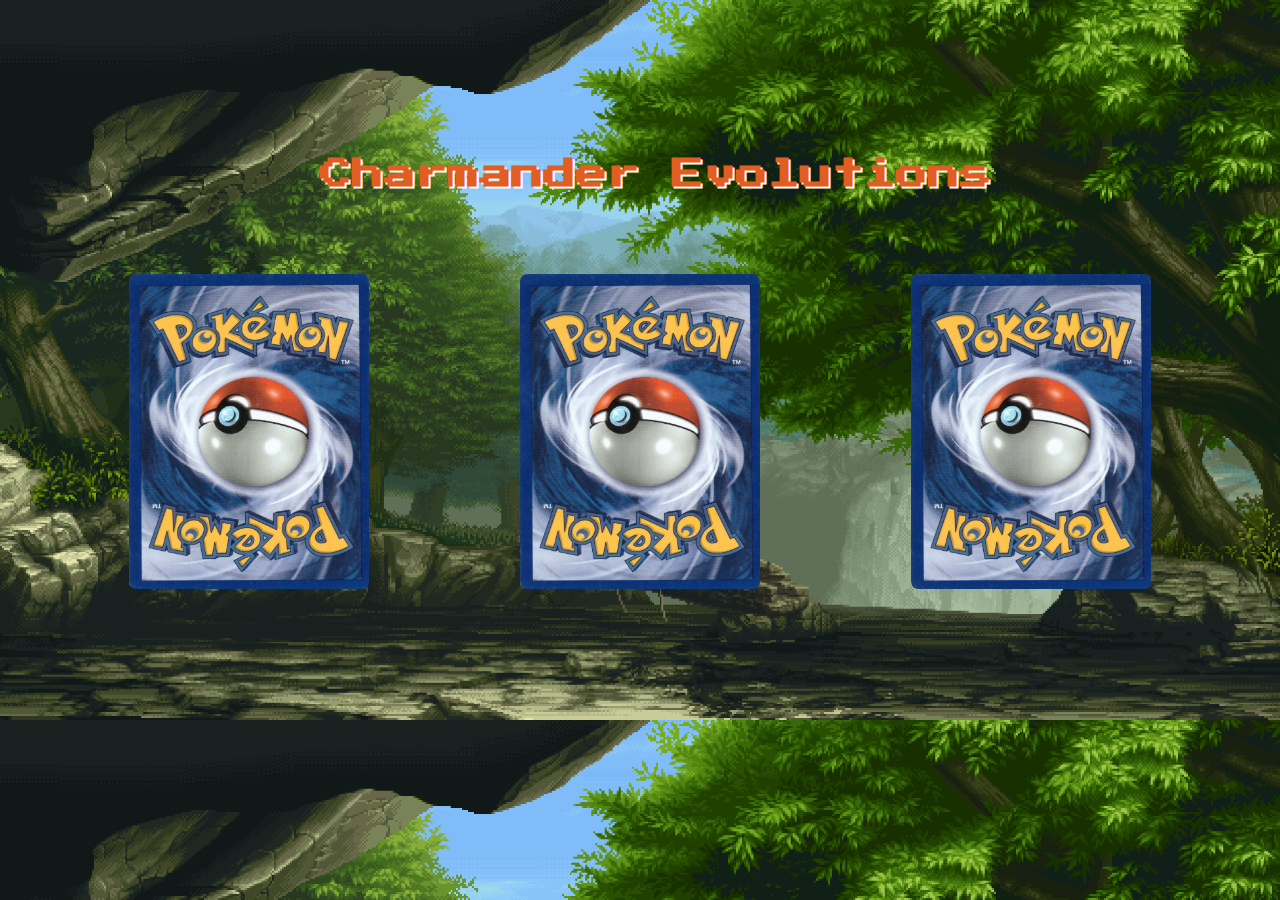
<file: index.html>
<!DOCTYPE html>
<html lang="en">
<head>
    <meta charset="UTF-8">
    <meta http-equiv="X-UA-Compatible" content="IE=edge">
    <meta name="viewport" content="width=device-width, initial-scale=1.0">
    <title>Mini Pokedex</title>
    <link rel="preconnect" href="https://fonts.googleapis.com">
<link rel="preconnect" href="https://fonts.gstatic.com" crossorigin>
<link href="https://fonts.googleapis.com/css2?family=Luckiest+Guy&family=Press+Start+2P&display=swap" rel="stylesheet">
<link rel="stylesheet" href="css/main.css">
</head>
<body>
    <h1>Charmander Evolutions</h1>
<div class="imgFlex">

    <div class="card">
        <div class="innerCard">
            <div class="front">
                <img class="cardStyle" src="images/pokemonCard.jpg" width="240em" height="315em" alt="Charmander">
            </div>
            <div class="back">
                <a href="charmander.html">  <img class="cardStyle" src="images/charmander.png" width="240em" height="315em" alt="Charmander"></a>
            </div>
        </div>
    </div>

    <div class="card">
        <div class="innerCard">
            <div class="front">
                <img class="cardStyle" src="images/pokemonCard.jpg" width="240em" height="315em" alt="Charmeleon">
            </div>
            <div class="back">
               <a href="charmeleon.html"><img class="cardStyle" src="images/charmeleon.png" width="240em" height="315em" alt="Charmeleon"></a>
            </div>
        </div>
    </div>

    <div class="card">
        <div class="innerCard">
            <div class="front">
                <img class="cardStyle" src="images/pokemonCard.jpg" width="240em" height="315em" alt="Charizard">
            </div>
            <div class="back">
                <a href="charizard.html">  <img class="cardStyle" src="images/charizard.png" width="240em" height="315em" alt="Charizard"></a>
            </div>
        </div>
    </div>
</div>
</body>
</html>
</file>
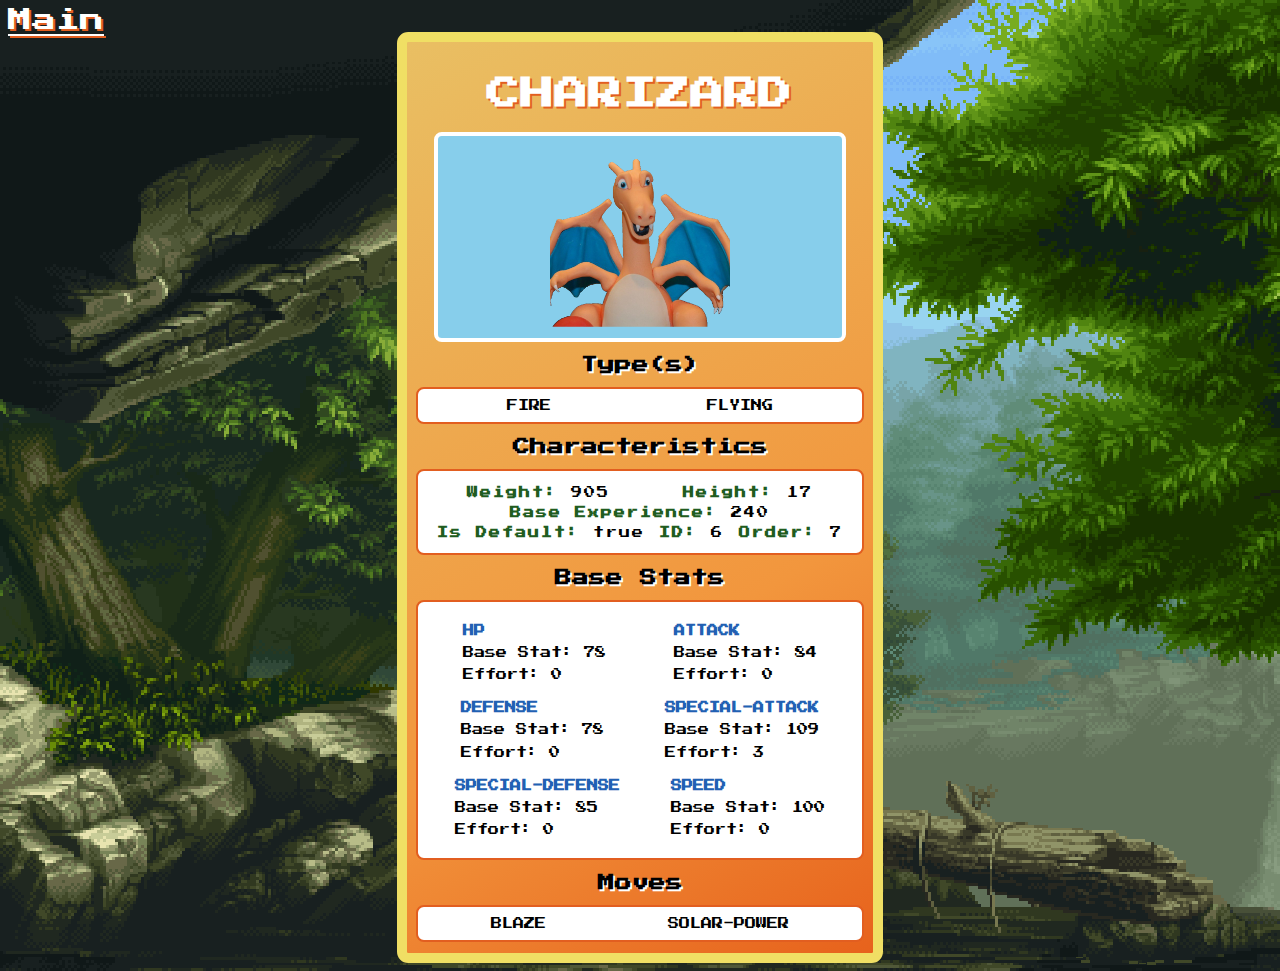
<file: charizard.html>
<!DOCTYPE html>
<html lang="en">
<head>
    <meta charset="UTF-8">
    <meta http-equiv="X-UA-Compatible" content="IE=edge">
    <meta name="viewport" content="width=device-width, initial-scale=1.0">
    <link rel="preconnect" href="https://fonts.googleapis.com">
    <link rel="preconnect" href="https://fonts.gstatic.com" crossorigin>
    <link href="https://fonts.googleapis.com/css2?family=Luckiest+Guy&family=Press+Start+2P&display=swap" rel="stylesheet">
    <link rel="stylesheet" href="css/page.css">
    <title>Charizard</title>
</head>
<body>
    <nav>
        <a href="index.html">Main</a>
    </nav>
    <div id="cardStats"></div>
    <script src="js/script.js"></script>
</body>
</html>
</file>
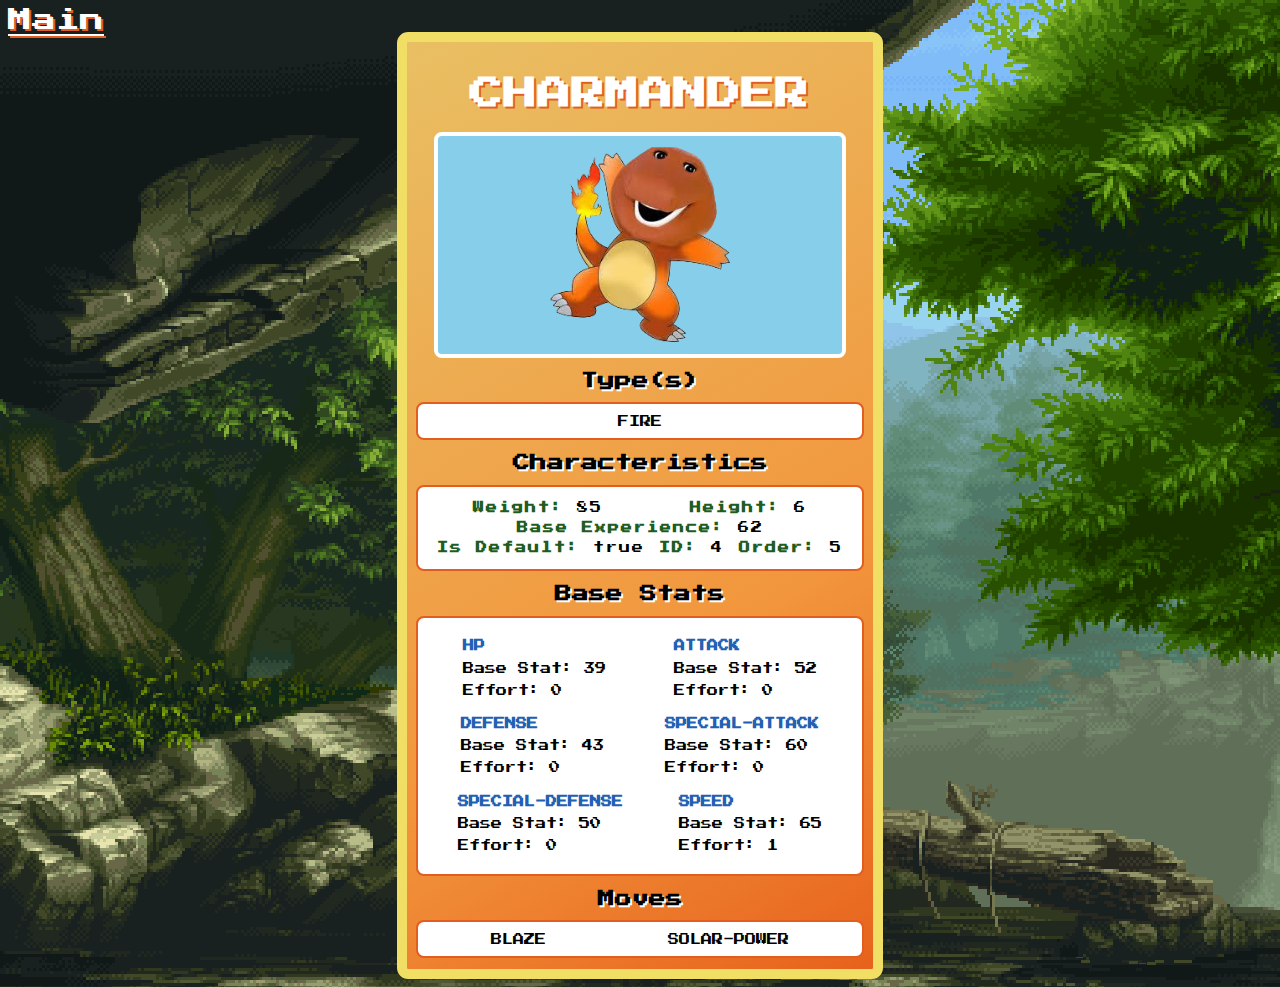
<file: charmander.html>
<!DOCTYPE html>
<html lang="en">
<head>
    <meta charset="UTF-8">
    <meta http-equiv="X-UA-Compatible" content="IE=edge">
    <meta name="viewport" content="width=device-width, initial-scale=1.0">
    <link rel="preconnect" href="https://fonts.googleapis.com">
    <link rel="preconnect" href="https://fonts.gstatic.com" crossorigin>
    <link href="https://fonts.googleapis.com/css2?family=Luckiest+Guy&family=Press+Start+2P&display=swap" rel="stylesheet">
    <title>Charmander</title>
    <link rel="stylesheet" href="css/page.css">
</head>
<body>
    <nav>
        <a href="index.html">Main</a>
    </nav>
<div id="cardStats"></div>
    <script src="js/script.js"></script>
</body>
</html>
</file>
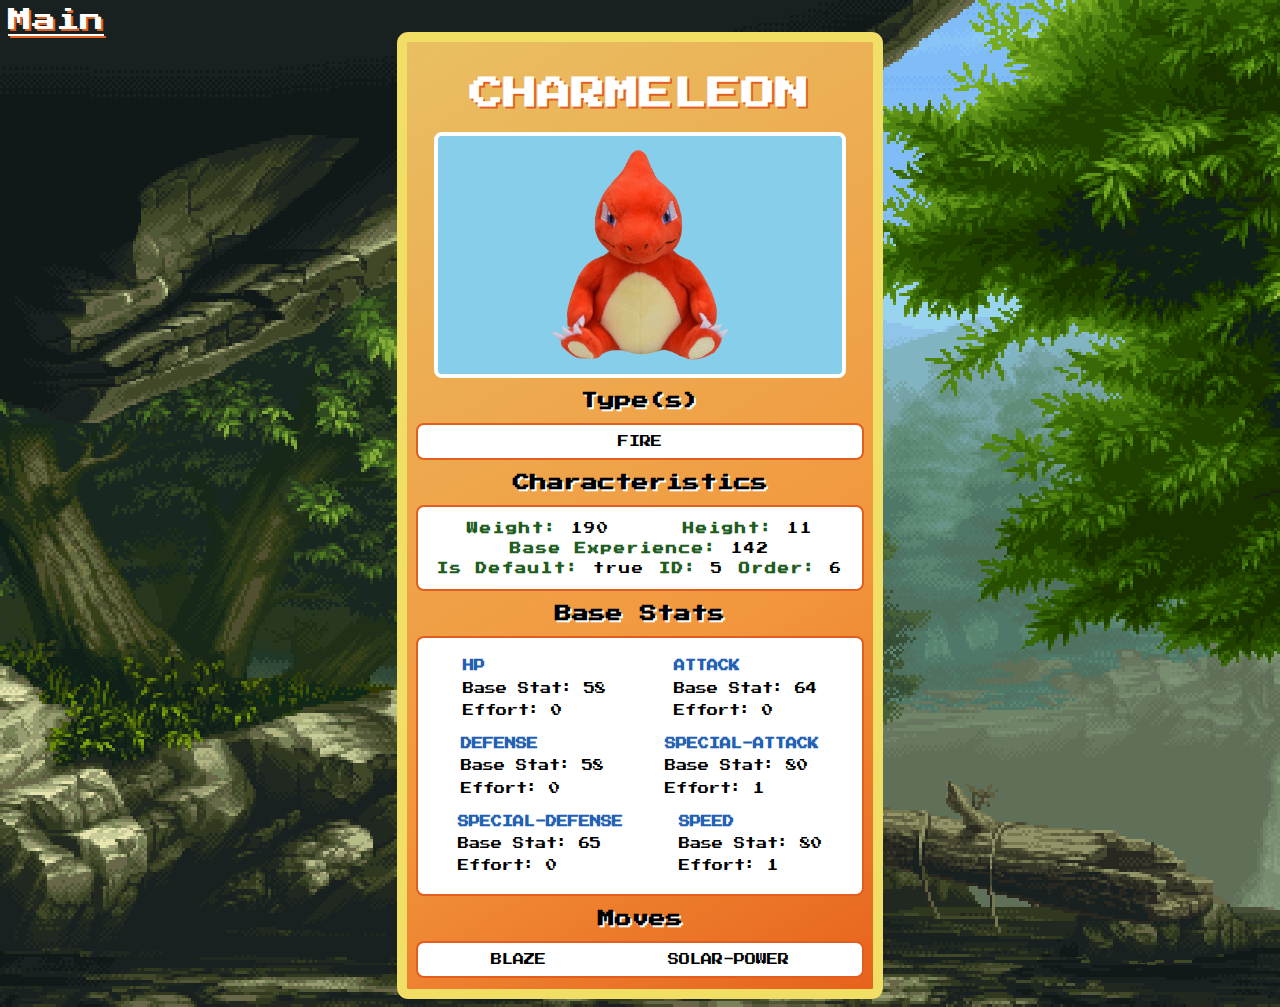
<file: charmeleon.html>
<!DOCTYPE html>
<html lang="en">
<head>
    <meta charset="UTF-8">
    <meta http-equiv="X-UA-Compatible" content="IE=edge">
    <meta name="viewport" content="width=device-width, initial-scale=1.0">
    <link rel="preconnect" href="https://fonts.googleapis.com">
    <link rel="preconnect" href="https://fonts.gstatic.com" crossorigin>
    <link href="https://fonts.googleapis.com/css2?family=Luckiest+Guy&family=Press+Start+2P&display=swap" rel="stylesheet">
    <link rel="stylesheet" href="css/page.css">
    <title>Charmeleon</title>
</head>
<body>
    <nav>
        <a href="index.html">Main</a>
    </nav>
    <div id="cardStats"></div>
    <script src="js/script.js"></script>
</body>
</html>
</file>
<file: css/main.css>
.cardStyle {
  border-radius: 7px;
  background-color: white;
}

.card {
  width: 300px;
  height: auto;
  perspective: 1000px;
}

.innerCard {
  position: relative;
  width: 100%;
  height: 100%;
  text-align: center;
  transition: transform 0.8s;
  transform-style: preserve-3d;
}

/* Do an horizontal flip when you move the mouse over the flip box container */
.card:hover .innerCard {
  transform: rotateY(180deg);
}

/* Position the front and back side */
.front,
.back {
  position: absolute;
  width: 100%;
  height: 100%;
  backface-visibility: hidden;
}

/* Style the back side */
.back {
  transform: rotateY(180deg);
}

body {
  font-family: 'Press Start 2P', cursive;
  background-image: url("../images/back5.webp");
  background-color: #8addad;
  background-size: cover;
}

h1 {
  margin-top: 17.6vh;
  margin-bottom: 2.6em;
  text-align: center;
  color: #e25e20;
  margin-left: 1em;
  text-shadow: 2px 2px white;
}

h1:hover {
  color: white;
  text-shadow: 2px 2px #e25e20;
}

.imgFlex {
  display: flex;
  justify-content: space-evenly;
}
/*# sourceMappingURL=main.css.map */
</file>
<file: css/page.css>
body {
  background-image: url("../images/back5.webp");
  font-family: 'Press Start 2P', cursive;
}

a {
  font-size: 1.5em;
  color: white;
  text-shadow: 2px 2px #e25e20;
}

a:hover {
  color: #e25e20;
  text-shadow: 2px 2px white;
}

#cardStats {
  background: linear-gradient(150deg, #e9bf63 0%, #f2963d 64%, #e7621c 100%);
  width: 34.6vw;
  height: -webkit-min-content;
  height: -moz-min-content;
  height: min-content;
  padding: 1em;
  margin-left: auto;
  margin-right: auto;
  border: 10px solid #f0df64;
  border-radius: 1em;
  font-size: .7em;
  display: -webkit-box;
  display: -ms-flexbox;
  display: flex;
  -webkit-box-align: center;
      -ms-flex-align: center;
          align-items: center;
  -webkit-box-orient: vertical;
  -webkit-box-direction: normal;
      -ms-flex-direction: column;
          flex-direction: column;
}

#cardStats img {
  border-radius: .7em;
  padding: 1em;
  background-color: skyblue;
  width: 16em;
  padding-left: 10em;
  padding-right: 10em;
  border: 4px solid white;
}

#cardStats h1 {
  font-size: 3em;
  color: white;
  text-shadow: 2px 2px #e25e20;
}

#cardStats h1:hover {
  color: #e25e20;
  text-shadow: 2px 2px white;
}

h2 {
  color: black;
  text-shadow: 2px 2px white;
}

h2:hover {
  color: #e25e20;
  text-shadow: 2px 2px white;
}

section {
  display: -webkit-box;
  display: -ms-flexbox;
  display: flex;
  -webkit-box-align: center;
      -ms-flex-align: center;
          align-items: center;
  -ms-flex-wrap: wrap;
      flex-wrap: wrap;
  -ms-flex-pack: distribute;
      justify-content: space-around;
  width: 95%;
  border: 2px solid #e25e20;
  padding: 1em;
  background-color: white;
  font-size: 1em;
  border-radius: .7em;
}

.char {
  letter-spacing: 2px;
  padding: 4.5px;
}

span {
  font-weight: 600;
  color: #2160b3;
}

.charSpan {
  color: #205c20;
}
/*# sourceMappingURL=page.css.map */
</file>
